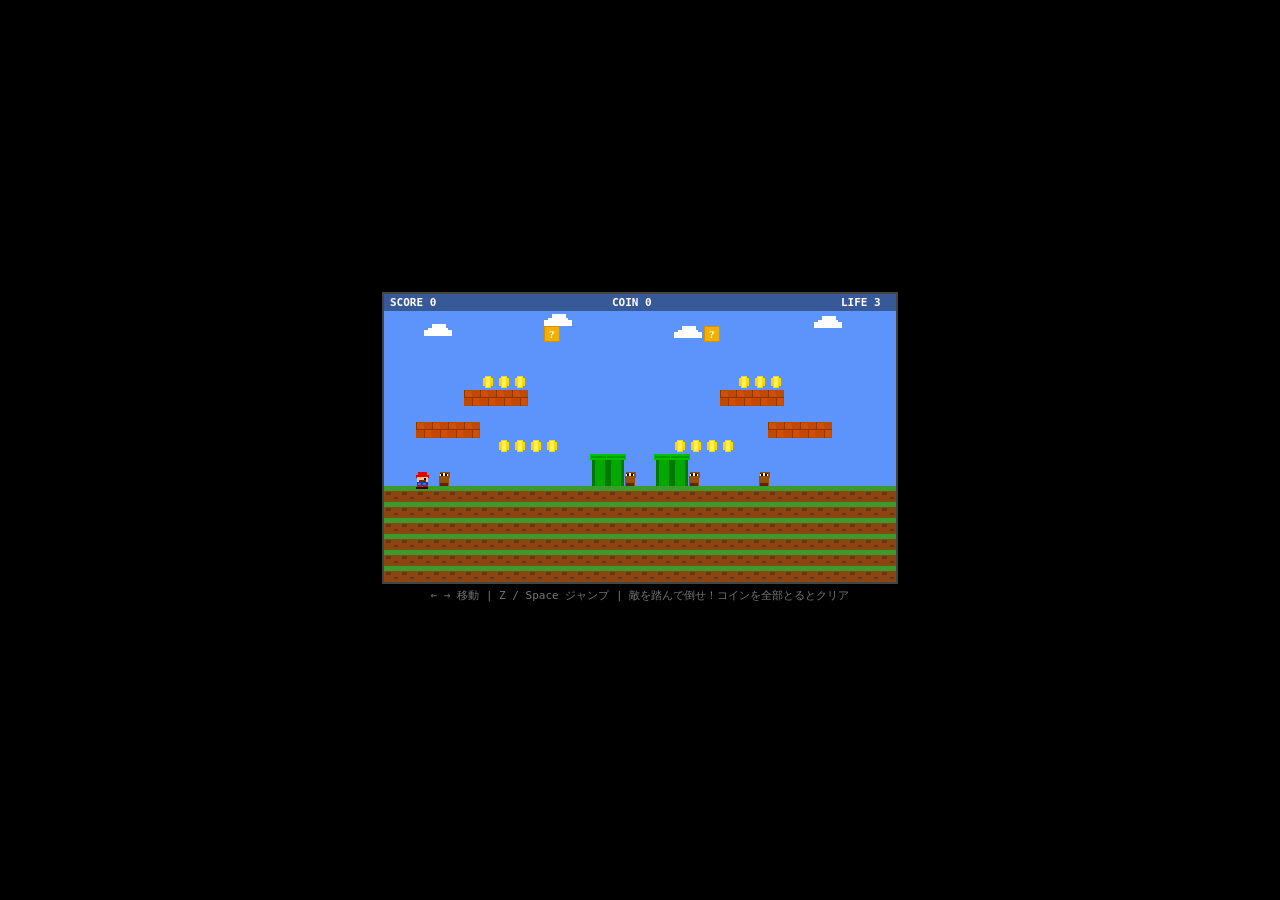
<file: index.html>
<!DOCTYPE html>
<html lang="ja">
<head>
<meta charset="UTF-8">
<title>マリオ風ジャンプゲーム</title>
<style>
* { margin: 0; padding: 0; box-sizing: border-box; }
body { background: #000; display: flex; flex-direction: column; align-items: center; justify-content: center; height: 100vh; }
canvas { display: block; border: 2px solid #444; }
#hint { color: #777; font: 11px/2.2 monospace; text-align: center; }
</style>
</head>
<body>
<canvas id="c" width="512" height="288"></canvas>
<div id="hint">← → 移動 | Z / Space ジャンプ | 敵を踏んで倒せ！コインを全部とるとクリア</div>
<script>
const cv = document.getElementById('c');
const ctx = cv.getContext('2d');
const W = 512, H = 288, T = 16;

// 0=sky 1=ground 2=brick 3=? 4=coin 5=pipe
// jump height ~80px  platform heights (player y from ground=178):
//   row9→130(h=48) row8→114(h=64) row7→98(h=80≈max)
const MAP = [
  [0,0,0,0,0,0,0,0,0,0,0,0,0,0,0,0,0,0,0,0,0,0,0,0,0,0,0,0,0,0,0,0],
  [0,0,0,0,0,0,0,0,0,0,0,0,0,0,0,0,0,0,0,0,0,0,0,0,0,0,0,0,0,0,0,0],
  [0,0,0,0,0,0,0,0,0,0,3,0,0,0,0,0,0,0,0,0,3,0,0,0,0,0,0,0,0,0,0,0],
  [0,0,0,0,0,0,0,0,0,0,0,0,0,0,0,0,0,0,0,0,0,0,0,0,0,0,0,0,0,0,0,0],
  [0,0,0,0,0,0,0,0,0,0,0,0,0,0,0,0,0,0,0,0,0,0,0,0,0,0,0,0,0,0,0,0],
  [0,0,0,0,0,0,4,4,4,0,0,0,0,0,0,0,0,0,0,0,0,0,4,4,4,0,0,0,0,0,0,0],
  [0,0,0,0,0,2,2,2,2,0,0,0,0,0,0,0,0,0,0,0,0,2,2,2,2,0,0,0,0,0,0,0],
  [0,0,0,0,0,0,0,0,0,0,0,0,0,0,0,0,0,0,0,0,0,0,0,0,0,0,0,0,0,0,0,0],
  [0,0,2,2,2,2,0,0,0,0,0,0,0,0,0,0,0,0,0,0,0,0,0,0,2,2,2,2,0,0,0,0],
  [0,0,0,0,0,0,0,4,4,4,4,0,0,0,0,0,0,0,4,4,4,4,0,0,0,0,0,0,0,0,0,0],
  [0,0,0,0,0,0,0,0,0,0,0,0,0,5,5,0,0,5,5,0,0,0,0,0,0,0,0,0,0,0,0,0],
  [0,0,0,0,0,0,0,0,0,0,0,0,0,5,5,0,0,5,5,0,0,0,0,0,0,0,0,0,0,0,0,0],
  [1,1,1,1,1,1,1,1,1,1,1,1,1,1,1,1,1,1,1,1,1,1,1,1,1,1,1,1,1,1,1,1],
  [1,1,1,1,1,1,1,1,1,1,1,1,1,1,1,1,1,1,1,1,1,1,1,1,1,1,1,1,1,1,1,1],
  [1,1,1,1,1,1,1,1,1,1,1,1,1,1,1,1,1,1,1,1,1,1,1,1,1,1,1,1,1,1,1,1],
  [1,1,1,1,1,1,1,1,1,1,1,1,1,1,1,1,1,1,1,1,1,1,1,1,1,1,1,1,1,1,1,1],
  [1,1,1,1,1,1,1,1,1,1,1,1,1,1,1,1,1,1,1,1,1,1,1,1,1,1,1,1,1,1,1,1],
  [1,1,1,1,1,1,1,1,1,1,1,1,1,1,1,1,1,1,1,1,1,1,1,1,1,1,1,1,1,1,1,1],
];
const NR = MAP.length, NC = MAP[0].length;

const coinGone = Array.from({length:NR}, () => new Array(NC).fill(false));
const qSpent   = Array.from({length:NR}, () => new Array(NC).fill(false));

const K = {};
document.addEventListener('keydown', e => {
  K[e.code] = true;
  if (['Space','ArrowUp','ArrowLeft','ArrowRight','ArrowDown'].includes(e.code)) e.preventDefault();
});
document.addEventListener('keyup', e => { K[e.code] = false; });

let camX = 0, score = 0, lives = 3, coinCnt = 0;
let gs = 'play'; // play | dying | gameover | clear
let dyingTimer = 0;

function makePlayer() {
  return { x:2*T, y:9*T, w:12, h:14, vx:0, vy:0, grounded:false, dir:1, frame:0, ft:0 };
}
let P = makePlayer();

const ESPAWNS = [[8,12],[15,12],[22,12],[28,12]];
function makeEnemy(col, gRow) {
  return { x:col*T, y:gRow*T-14, w:12, h:14, vx:-1, vy:0, grounded:false, alive:true, sqTimer:0, frame:0, ft:0 };
}
let enemies = ESPAWNS.map(([c,r]) => makeEnemy(c,r));

const parts = [];

// ── tile helpers ──────────────────────────────────────────
function tileAt(c, r) {
  if (c < 0 || c >= NC || r < 0 || r >= NR) return 0;
  return MAP[r][c];
}
function solid(c, r) {
  const t = tileAt(c, r);
  return t===1 || t===2 || t===5 || (t===3 && !qSpent[r][c]);
}

// ── AABB sweep collision ──────────────────────────────────
function moveEnt(ent, dx, dy, isP) {
  let hitX = false;
  // X
  ent.x += dx;
  if (dx !== 0) {
    const cx = dx > 0 ? Math.floor((ent.x + ent.w - 1) / T) : Math.floor(ent.x / T);
    const r0 = Math.floor((ent.y + 1) / T);
    const r1 = Math.floor((ent.y + ent.h - 2) / T);
    for (let r = r0; r <= r1; r++) {
      if (solid(cx, r)) {
        ent.x  = dx > 0 ? cx*T - ent.w : (cx+1)*T;
        ent.vx = 0; hitX = true; break;
      }
    }
  }
  // Y
  ent.grounded = false;
  ent.y += dy;
  if (dy !== 0) {
    const ry = dy > 0 ? Math.floor((ent.y + ent.h - 1) / T) : Math.floor(ent.y / T);
    const c0 = Math.floor((ent.x + 1) / T);
    const c1 = Math.floor((ent.x + ent.w - 2) / T);
    for (let c = c0; c <= c1; c++) {
      if (solid(c, ry)) {
        if (dy > 0) { ent.y = ry*T - ent.h; ent.grounded = true; }
        else        { ent.y = (ry+1)*T; if (isP) hitQBlock(c, ry); }
        ent.vy = 0; break;
      }
    }
  }
  return hitX;
}

function hitQBlock(c, r) {
  const t = MAP[r][c];
  if (t===3 && !qSpent[r][c]) {
    qSpent[r][c] = true; score += 100;
    spawnParts(c*T+8, r*T, '#FFD700', 5);
  } else if (t===2) {
    score += 50;
    spawnParts(c*T+8, r*T, '#C06020', 4);
  }
}

function spawnParts(x, y, col, n) {
  for (let i = 0; i < n; i++)
    parts.push({ x, y, vx:(Math.random()-.5)*4, vy:-Math.random()*4-2, life:28, col });
}

function overlap(a, b) {
  return a.x < b.x+b.w && a.x+a.w > b.x && a.y < b.y+b.h && a.y+a.h > b.y;
}

// ── update ────────────────────────────────────────────────
const GRAV=0.45, MAXVY=10, SPEED=2.2, JVY=-8.5;

function updatePlayer() {
  if (gs === 'dying') {
    P.vy = Math.min(P.vy + GRAV, MAXVY);
    P.y += P.vy;
    return;
  }
  const goL = K['ArrowLeft']  || K['KeyA'];
  const goR = K['ArrowRight'] || K['KeyD'];
  const jmp = K['Space'] || K['KeyZ'] || K['ArrowUp'] || K['KeyW'];

  P.vx = goR ? SPEED : goL ? -SPEED : 0;
  if (P.vx > 0) P.dir = 1;
  if (P.vx < 0) P.dir = -1;
  if (jmp && P.grounded) { P.vy = JVY; }
  P.vy = Math.min(P.vy + GRAV, MAXVY);
  moveEnt(P, P.vx, P.vy, true);
  if (P.x < 0) { P.x = 0; P.vx = 0; }

  // collect coins
  const r0=Math.floor(P.y/T), r1=Math.floor((P.y+P.h-1)/T);
  const c0=Math.floor(P.x/T), c1=Math.floor((P.x+P.w-1)/T);
  for (let r=r0; r<=r1; r++) for (let c=c0; c<=c1; c++) {
    if (tileAt(c,r)===4 && !coinGone[r][c]) {
      coinGone[r][c] = true; coinCnt++; score += 200;
      spawnParts(c*T+8, r*T+8, '#FFD700', 4);
    }
  }
  if (P.y > H+100) dieP();

  // walk animation
  if (P.vx !== 0 && P.grounded) {
    if (++P.ft >= 7) { P.ft=0; P.frame=(P.frame+1)%3; }
  } else { P.frame = P.grounded ? 0 : 2; P.ft=0; }
}

function dieP() {
  if (gs !== 'play') return;
  gs='dying'; dyingTimer=110; lives--; P.vy=-8; P.vx=0;
}

function updateEnemies() {
  for (const e of enemies) {
    if (!e.alive) { if (e.sqTimer > 0) e.sqTimer--; continue; }

    e.vy = Math.min(e.vy + GRAV, MAXVY);
    const hitWall = moveEnt(e, e.vx, e.vy, false);
    if (hitWall) e.vx *= -1;

    // edge reversal only when grounded
    if (e.grounded) {
      const fr = Math.floor((e.y + e.h) / T);
      const lc = Math.floor(e.x / T);
      const rc = Math.floor((e.x + e.w - 1) / T);
      if (e.vx < 0 && !solid(lc,   fr)) e.vx =  1;
      if (e.vx > 0 && !solid(rc+1,  fr)) e.vx = -1;
    }
    if (e.x < 0)        { e.x = 0;        e.vx =  1; }
    if (e.x+e.w > NC*T) { e.x = NC*T-e.w; e.vx = -1; }
    if (e.y > H+80) { e.alive=false; continue; }

    if (++e.ft >= 10) { e.ft=0; e.frame^=1; }

    if (gs !== 'play') continue;
    if (overlap(P, e)) {
      if (P.vy > 0 && (P.y+P.h) < e.y+10) {
        e.alive=false; e.sqTimer=20; P.vy=-5; score+=100;
        spawnParts(e.x+6, e.y+6, '#8B4000', 5);
      } else { dieP(); }
    }
  }
}

function update() {
  if (gs==='gameover' || gs==='clear') return;
  updatePlayer();
  updateEnemies();
  camX = Math.max(0, Math.min(P.x - W/3, NC*T - W));

  for (let i=parts.length-1; i>=0; i--) {
    const p=parts[i];
    p.x+=p.vx; p.y+=p.vy; p.vy+=0.2; p.life--;
    if (p.life<=0) parts.splice(i,1);
  }
  if (gs==='dying') {
    if (--dyingTimer<=0) { lives>0 ? respawn() : (gs='gameover'); }
  }
  if (gs==='play') {
    let ok=true;
    outer: for (let r=0;r<NR;r++) for (let c=0;c<NC;c++)
      if (MAP[r][c]===4 && !coinGone[r][c]) { ok=false; break outer; }
    if (ok) gs='clear';
  }
}

function respawn() {
  P = makePlayer();
  enemies = ESPAWNS.map(([c,r]) => makeEnemy(c,r));
  gs='play'; camX=0;
}
function resetGame() {
  score=0; lives=3; coinCnt=0;
  for (let r=0;r<NR;r++) { coinGone[r].fill(false); qSpent[r].fill(false); }
  parts.length=0; respawn();
}
document.addEventListener('keydown', e => {
  if ((e.code==='Enter'||e.code==='KeyR') && gs!=='play' && gs!=='dying') resetGame();
});

// ── draw ──────────────────────────────────────────────────
function fillR(x,y,w,h,col) { ctx.fillStyle=col; ctx.fillRect(x,y,w,h); }

function drawTile(c, r) {
  const t = tileAt(c,r);
  if (!t) return;
  const x = c*T - camX, y = r*T;
  if (x+T<0 || x>=W) return;

  if (t===1) {
    fillR(x,y,T,T,'#8B4513');
    fillR(x,y,T,5,'#3A9A2A');
    fillR(x+2,y+6,5,3,'#6B3410');
    fillR(x+10,y+11,4,2,'#6B3410');
  } else if (t===2) {
    fillR(x,y,T,T,'#C04800');
    fillR(x,y+7,T,1,'#903500');
    fillR(x+8,y+8,1,T-8,'#903500');
    fillR(x,y,1,7,'#903500');
    fillR(x+1,y+1,7,6,'#D05000');
    fillR(x+9,y+8,6,7,'#D05000');
  } else if (t===3) {
    if (qSpent[r][c]) {
      fillR(x,y,T,T,'#777'); fillR(x+1,y+1,T-2,T-2,'#999');
    } else {
      fillR(x,y,T,T,'#D89000'); fillR(x+1,y+1,T-2,T-2,'#F0B000');
      ctx.fillStyle='#fff'; ctx.font='bold 11px serif'; ctx.fillText('?',x+5,y+12);
    }
  } else if (t===4 && !coinGone[r][c]) {
    fillR(x+5,y+2,6,12,'#FFD700');
    fillR(x+3,y+4,10,8,'#FFD700');
    fillR(x+6,y+3,4,10,'#FFF060');
  } else if (t===5) {
    fillR(x,y,T,T,'#007800');
    fillR(x+3,y,T-6,T,'#00A800');
    if (tileAt(c,r-1)!==5) {
      fillR(x-2,y,T+4,6,'#00C000');
      fillR(x-1,y+2,T+2,2,'#00A000');
    }
  }
}

function drawPlayer() {
  if (gs==='dying' && P.y > H) return;
  ctx.save();
  // translate to player top-left, then flip horizontally if facing left
  ctx.translate(Math.round(P.x - camX), Math.round(P.y));
  if (P.dir < 0) { ctx.translate(P.w, 0); ctx.scale(-1, 1); }

  // all coords are relative to (0,0) = player top-left
  const r = (col,x,y,w,h) => { ctx.fillStyle=col; ctx.fillRect(x,y,w,h); };
  // hat
  r('#E00000', 2,0, 9,4);
  r('#E00000', 0,3,13,3);
  // face
  r('#FAC080', 1,5,11,5);
  // eye (right side; flipped automatically by scale)
  r('#000',    8,6, 2,2);
  // mustache
  r('#6B3000', 3,8, 7,2);
  // overalls
  r('#003FC0', 1,10,11,4);
  r('#4070E0', 2,11, 3,2);
  r('#4070E0', 7,11, 3,2);
  // legs: frame 0=neutral, 1=left-back/right-fwd, 2=left-fwd/right-back
  const f = P.frame;
  let lx=1, rx=7;
  if (f===1) { lx=0; rx=8; }
  if (f===2) { lx=2; rx=6; }
  r('#E00000', lx,  13,5,3);
  r('#E00000', rx,  13,5,3);
  r('#300000', lx-1,15,6,2);
  r('#300000', rx-1,15,6,2);

  ctx.restore();
}

function drawEnemy(e) {
  const x = Math.round(e.x - camX);
  const y = Math.round(e.y);
  if (x+e.w<0 || x>=W) return;

  // squished (visible during sqTimer)
  if (!e.alive) {
    if (e.sqTimer <= 0) return;
    fillR(x,  y+10,12,5,'#6B3000');
    fillR(x+2,y+10, 2,3,'#000');
    fillR(x+8,y+10, 2,3,'#000');
    return;
  }
  // body
  fillR(x+1,y+4,10,10,'#9B5000');
  // head
  fillR(x+2,y,  10,6,'#9B5000');
  // eyes
  fillR(x+2,y+1,4,3,'#fff'); fillR(x+6,y+1,4,3,'#fff');
  fillR(x+3,y+2,2,2,'#000'); fillR(x+7,y+2,2,2,'#000');
  // brows
  fillR(x+2,y+1,3,1,'#5A2800'); fillR(x+7,y+1,3,1,'#5A2800');
  // feet
  const fo = e.frame ? 2 : 1;
  fillR(x+fo,    y+11,4,3,'#5A2800');
  fillR(x+12-fo-4,y+11,4,3,'#5A2800');
}

function drawCloud(cx, cy) {
  const x = Math.round(cx - camX*0.15);
  ctx.fillStyle='#fff';
  ctx.fillRect(x+4,cy+6,20,8); ctx.fillRect(x+8,cy+2,14,6);
  ctx.fillRect(x,cy+8,10,6);   ctx.fillRect(x+18,cy+8,10,6);
}

function drawHUD() {
  fillR(0,0,W,17,'rgba(0,0,0,0.4)');
  ctx.fillStyle='#fff'; ctx.font='bold 11px monospace';
  ctx.fillText('SCORE '+score, 6, 12);
  ctx.fillText('COIN '+coinCnt, W/2-28, 12);
  ctx.fillText('LIFE '+lives, W-55, 12);
}

function drawOverlay(title, sub) {
  fillR(0,0,W,H,'rgba(0,0,0,0.6)');
  ctx.textAlign='center';
  ctx.fillStyle='#FFD700'; ctx.font='bold 24px monospace';
  ctx.fillText(title, W/2, H/2-14);
  ctx.fillStyle='#fff'; ctx.font='13px monospace';
  ctx.fillText(sub, W/2, H/2+10);
  ctx.fillStyle='#aaa'; ctx.font='11px monospace';
  ctx.fillText('R / Enter でリスタート', W/2, H/2+28);
  ctx.textAlign='left';
}

function draw() {
  fillR(0,0,W,H,'#5C94FC');
  drawCloud(40,28); drawCloud(160,18); drawCloud(290,30); drawCloud(430,20);

  for (let r=0; r<NR; r++) for (let c=0; c<NC; c++) drawTile(c,r);

  // particles
  for (const p of parts) {
    ctx.globalAlpha = p.life/28;
    fillR(Math.round(p.x-camX), Math.round(p.y), 4, 4, p.col);
  }
  ctx.globalAlpha = 1;

  for (const e of enemies) drawEnemy(e);
  drawPlayer();
  drawHUD();

  if (gs==='clear')    drawOverlay('STAGE CLEAR!', 'SCORE '+score+'  COIN '+coinCnt);
  if (gs==='gameover') drawOverlay('GAME OVER', 'SCORE '+score);
}

function loop() {
  update();
  draw();
  requestAnimationFrame(loop);
}
loop();
</script>
</body>
</html>
</file>
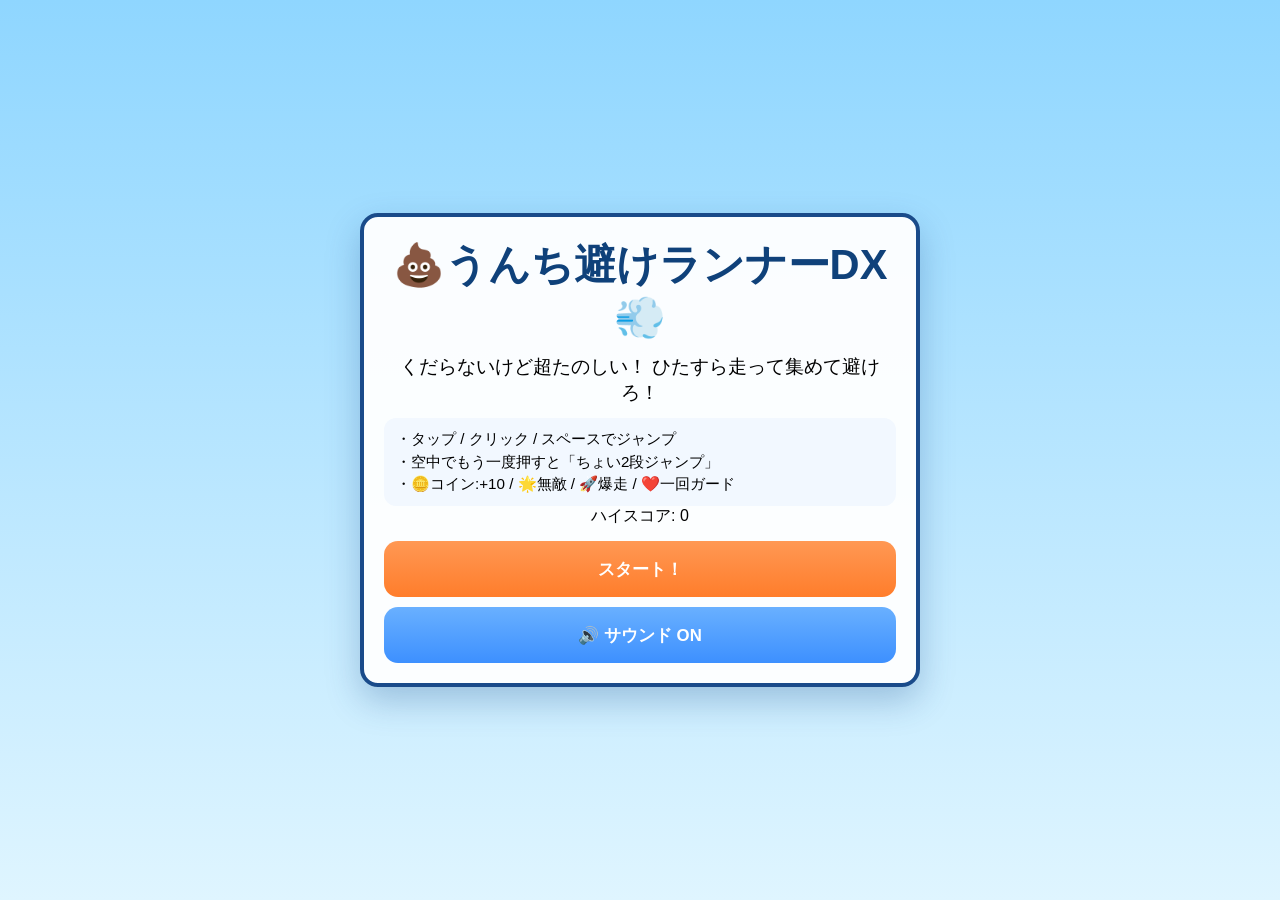
<file: unchi-runner.html>
<!doctype html>
<html lang="ja">
  <head>
    <meta charset="UTF-8" />
    <meta name="viewport" content="width=device-width, initial-scale=1, viewport-fit=cover" />
    <title>うんち避けランナーDX</title>
    <style>
      :root {
        --sky-top: #8fd6ff;
        --sky-bottom: #dff5ff;
        --ground-top: #59c149;
        --ground-bottom: #3e9c32;
        --ui-bg: rgba(255, 255, 255, 0.9);
        --ui-border: #1a4b8a;
        --button-main: #ff7d2b;
        --button-sub: #3d90ff;
      }

      * {
        box-sizing: border-box;
        -webkit-tap-highlight-color: transparent;
        touch-action: manipulation;
      }

      html,
      body {
        margin: 0;
        width: 100%;
        height: 100%;
        overflow: hidden;
        font-family: "Hiragino Kaku Gothic ProN", "Yu Gothic", "Meiryo", sans-serif;
        background: linear-gradient(180deg, var(--sky-top), var(--sky-bottom));
      }

      #app {
        position: relative;
        width: 100%;
        height: 100%;
      }

      .screen {
        position: absolute;
        inset: 0;
        display: none;
        align-items: center;
        justify-content: center;
        padding: max(16px, env(safe-area-inset-top)) max(12px, env(safe-area-inset-right))
          max(16px, env(safe-area-inset-bottom)) max(12px, env(safe-area-inset-left));
        z-index: 20;
      }

      .screen.active {
        display: flex;
      }

      .card {
        width: min(92vw, 560px);
        background: rgba(255, 255, 255, 0.95);
        border: 4px solid var(--ui-border);
        border-radius: 18px;
        box-shadow: 0 14px 34px rgba(26, 75, 138, 0.28);
        text-align: center;
        padding: 20px;
      }

      h1,
      h2,
      p {
        margin: 0 0 12px;
      }

      h1 {
        font-size: clamp(1.7rem, 5vw, 2.6rem);
        color: #0f417a;
      }

      .subtitle {
        font-size: clamp(0.95rem, 2.8vw, 1.2rem);
      }

      .rule {
        font-size: 0.95rem;
        text-align: left;
        line-height: 1.5;
        background: #f2f8ff;
        border-radius: 12px;
        padding: 10px 12px;
      }

      .btn-row {
        display: grid;
        gap: 10px;
        margin-top: 14px;
      }

      button {
        appearance: none;
        border: 0;
        border-radius: 14px;
        min-height: 56px;
        width: 100%;
        font-size: 1.05rem;
        font-weight: 800;
        color: #fff;
        cursor: pointer;
      }

      button:active {
        transform: translateY(1px) scale(0.99);
      }

      #startBtn,
      #retryBtn {
        background: linear-gradient(180deg, #ff9854, var(--button-main));
      }

      #soundBtn {
        background: linear-gradient(180deg, #69b0ff, var(--button-sub));
      }

      #game {
        position: absolute;
        inset: 0;
        display: none;
        overflow: hidden;
      }

      #game.active {
        display: block;
      }

      .hud {
        position: absolute;
        left: 10px;
        right: 10px;
        top: max(8px, env(safe-area-inset-top));
        display: flex;
        flex-wrap: wrap;
        justify-content: space-between;
        gap: 8px;
        z-index: 8;
      }

      .hud-box {
        background: var(--ui-bg);
        border: 3px solid var(--ui-border);
        border-radius: 12px;
        padding: 5px 10px;
        font-weight: 800;
        color: #113563;
        font-size: clamp(0.8rem, 2.4vw, 1.1rem);
      }

      #world {
        position: absolute;
        inset: 0;
      }

      #sky {
        position: absolute;
        left: 0;
        right: 0;
        top: 0;
        height: 72%;
        background: linear-gradient(180deg, #7ed0ff 0%, #d9f3ff 100%);
      }

      #sun {
        position: absolute;
        top: 8%;
        right: 8%;
        font-size: min(16vw, 84px);
        filter: drop-shadow(0 0 8px rgba(255, 208, 92, 0.6));
        animation: spin 14s linear infinite;
      }

      @keyframes spin {
        from {
          transform: rotate(0deg);
        }
        to {
          transform: rotate(360deg);
        }
      }

      .cloud {
        position: absolute;
        font-size: clamp(30px, 8vw, 66px);
        opacity: 0.9;
        will-change: transform;
      }

      #ground {
        position: absolute;
        left: 0;
        right: 0;
        bottom: 0;
        height: 28%;
        background: linear-gradient(180deg, var(--ground-top), var(--ground-bottom));
        border-top: 4px solid #8ce676;
      }

      .grassPattern {
        position: absolute;
        left: -120%;
        width: 220%;
        bottom: 0;
        height: 100%;
        opacity: 0.22;
        background-image: repeating-linear-gradient(
          -36deg,
          rgba(255, 255, 255, 0.35) 0 12px,
          rgba(0, 0, 0, 0) 12px 24px
        );
        will-change: transform;
      }

      #entities {
        position: absolute;
        inset: 0;
      }

      #player {
        position: absolute;
        left: 14%;
        font-size: clamp(34px, 8vw, 58px);
        line-height: 1;
        transform-origin: center;
        will-change: transform;
        z-index: 4;
        user-select: none;
        display: inline-flex;
        align-items: center;
        gap: 2px;
      }

      #playerBody {
        display: inline-block;
      }

      #playerDir {
        display: inline-block;
        font-size: 0.58em;
        transform: translateY(-0.2em);
        filter: drop-shadow(0 1px 0 rgba(0, 0, 0, 0.25));
      }

      .entity {
        position: absolute;
        line-height: 1;
        user-select: none;
        transform-origin: center;
        will-change: transform;
      }

      .effect {
        position: absolute;
        pointer-events: none;
        font-weight: 900;
        color: #fff;
        text-shadow: 0 2px 0 rgba(0, 0, 0, 0.35);
        animation: floatUp 0.65s ease-out forwards;
        z-index: 9;
      }

      @keyframes floatUp {
        0% {
          opacity: 0;
          transform: translateY(10px) scale(0.8);
        }
        15% {
          opacity: 1;
        }
        100% {
          opacity: 0;
          transform: translateY(-36px) scale(1.05);
        }
      }

      #flash {
        position: absolute;
        inset: 0;
        pointer-events: none;
        opacity: 0;
        background: rgba(255, 255, 255, 0.42);
        z-index: 7;
      }

      #flash.active {
        animation: flashPulse 240ms ease-out;
      }

      @keyframes flashPulse {
        0% {
          opacity: 0.8;
        }
        100% {
          opacity: 0;
        }
      }

      #game.shake {
        animation: shake 180ms linear;
      }

      @keyframes shake {
        0%,
        100% {
          transform: translateX(0);
        }
        25% {
          transform: translateX(-7px);
        }
        75% {
          transform: translateX(7px);
        }
      }

      #game.over {
        animation: gameOverFade 420ms ease-out;
      }

      @keyframes gameOverFade {
        0% {
          filter: saturate(1.3);
        }
        100% {
          filter: saturate(0.65);
        }
      }
    </style>
  </head>
  <body>
    <div id="app">
      <section id="startScreen" class="screen active" aria-label="スタート画面">
        <div class="card">
          <h1>💩うんち避けランナーDX💨</h1>
          <p class="subtitle">くだらないけど超たのしい！ ひたすら走って集めて避けろ！</p>
          <div class="rule">
            ・タップ / クリック / スペースでジャンプ<br />
            ・空中でもう一度押すと「ちょい2段ジャンプ」<br />
            ・🪙コイン:+10 / 🌟無敵 / 🚀爆走 / ❤️一回ガード
          </div>
          <p id="startBest">ハイスコア: 0</p>
          <div class="btn-row">
            <button id="startBtn">スタート！</button>
            <button id="soundBtn" aria-pressed="true">🔊 サウンド ON</button>
          </div>
        </div>
      </section>

      <section id="game" aria-label="ゲーム画面">
        <div class="hud">
          <div id="scoreHud" class="hud-box">スコア: 0</div>
          <div id="bestHud" class="hud-box">ハイスコア: 0</div>
          <div id="statusHud" class="hud-box">状態: ノーマル（前へダッシュ）</div>
          <div id="lifeHud" class="hud-box">❤️: なし</div>
        </div>

        <div id="world">
          <div id="sky"></div>
          <div id="sun">☀️</div>
          <div class="cloud" id="cloud1">☁️</div>
          <div class="cloud" id="cloud2">☁️</div>
          <div class="cloud" id="cloud3">☁️</div>
          <div id="ground">
            <div class="grassPattern" id="grassA"></div>
            <div class="grassPattern" id="grassB"></div>
          </div>
          <div id="entities">
            <div id="player" aria-label="プレイヤー">
              <span id="playerBody">🧒</span><span id="playerDir" aria-hidden="true">➡️</span>
            </div>
          </div>
          <div id="flash"></div>
        </div>
      </section>

      <section id="gameOverScreen" class="screen" aria-label="ゲームオーバー画面">
        <div class="card">
          <h2>くっさ〜！ゲームオーバー！🤢</h2>
          <p id="finalScore">スコア: 0</p>
          <p id="finalBest">ハイスコア: 0</p>
          <p id="message">もう一回で神プレイいける！</p>
          <div class="btn-row">
            <button id="retryBtn">リトライする！</button>
          </div>
        </div>
      </section>
    </div>

    <script>
      "use strict";

      // ===== ゲームバランス調整用定数 =====
      const CONFIG = {
        gravity: 0.0026,
        jumpVelocity: 0.94,
        secondJumpVelocity: 0.82,
        baseSpeed: 0.35,
        maxSpeed: 0.86,
        speedGainByScore: 0.00008,
        easyTimeMs: 10000,
        surviveScorePerSec: 6,
        obstacleIntervalMin: 780,
        obstacleIntervalMax: 1450,
        itemIntervalMin: 1350,
        itemIntervalMax: 2600,
        bananaStunMs: 900,
        starDurationMs: 5200,
        rocketDurationMs: 2600,
        invincibleBlinkSpeed: 0.02,
        spawnSafeDistance: 180,
      };

      const ELEMENTS = {
        app: document.getElementById("app"),
        startScreen: document.getElementById("startScreen"),
        game: document.getElementById("game"),
        gameOverScreen: document.getElementById("gameOverScreen"),
        startBtn: document.getElementById("startBtn"),
        retryBtn: document.getElementById("retryBtn"),
        soundBtn: document.getElementById("soundBtn"),
        scoreHud: document.getElementById("scoreHud"),
        bestHud: document.getElementById("bestHud"),
        statusHud: document.getElementById("statusHud"),
        lifeHud: document.getElementById("lifeHud"),
        startBest: document.getElementById("startBest"),
        finalScore: document.getElementById("finalScore"),
        finalBest: document.getElementById("finalBest"),
        message: document.getElementById("message"),
        player: document.getElementById("player"),
        playerBody: document.getElementById("playerBody"),
        entities: document.getElementById("entities"),
        flash: document.getElementById("flash"),
        cloud1: document.getElementById("cloud1"),
        cloud2: document.getElementById("cloud2"),
        cloud3: document.getElementById("cloud3"),
        grassA: document.getElementById("grassA"),
        grassB: document.getElementById("grassB"),
      };

      const STORAGE_KEY = "unchiRunnerDX_highScore";

      const gameState = {
        screen: "start",
        isRunning: false,
        width: 0,
        height: 0,
        groundY: 0,
        score: 0,
        highScore: Number(localStorage.getItem(STORAGE_KEY) || 0),
        elapsedMs: 0,
        speed: CONFIG.baseSpeed,
        player: {
          x: 0,
          y: 0,
          vy: 0,
          width: 44,
          height: 56,
          jumpsUsed: 0,
          hasHeart: false,
          starUntil: 0,
          rocketUntil: 0,
          stunnedUntil: 0,
        },
        entities: [],
        lastObstacleSpawn: 0,
        lastItemSpawn: 0,
        nextObstacleDelay: 1200,
        nextItemDelay: 1800,
        lastTime: 0,
        scoreRemainder: 0,
        canInput: true,
        soundOn: true,
      };

      let audioCtx = null;

      function randomRange(min, max) {
        return Math.random() * (max - min) + min;
      }

      function chance(probability) {
        return Math.random() < probability;
      }

      function nowMs() {
        return performance.now();
      }

      function getGroundTop() {
        return gameState.height * 0.72;
      }

      function updateLayoutSize() {
        gameState.width = window.innerWidth;
        gameState.height = window.innerHeight;
        gameState.groundY = getGroundTop();
        gameState.player.x = gameState.width * 0.14;
        if (!gameState.isRunning) {
          gameState.player.y = gameState.groundY - gameState.player.height;
          renderPlayer(0);
        }
      }

      function showScreen(screenName) {
        gameState.screen = screenName;
        ELEMENTS.startScreen.classList.toggle("active", screenName === "start");
        ELEMENTS.game.classList.toggle("active", screenName === "game");
        ELEMENTS.gameOverScreen.classList.toggle("active", screenName === "over");
      }

      function updateBestLabels() {
        ELEMENTS.startBest.textContent = `ハイスコア: ${Math.floor(gameState.highScore)}`;
        ELEMENTS.bestHud.textContent = `ハイスコア: ${Math.floor(gameState.highScore)}`;
      }

      // ===== Web Audio API 簡易効果音 =====
      function ensureAudio() {
        if (!gameState.soundOn) return null;
        const AC = window.AudioContext || window.webkitAudioContext;
        if (!AC) return null;
        if (!audioCtx) audioCtx = new AC();
        if (audioCtx.state === "suspended") {
          audioCtx.resume().catch(() => {});
        }
        return audioCtx;
      }

      function playTone(type, frequency, duration, volume, sweepTo) {
        const ctx = ensureAudio();
        if (!ctx) return;
        const osc = ctx.createOscillator();
        const gain = ctx.createGain();
        const start = ctx.currentTime;
        osc.type = type;
        osc.frequency.setValueAtTime(frequency, start);
        if (sweepTo) {
          osc.frequency.exponentialRampToValueAtTime(Math.max(40, sweepTo), start + duration);
        }
        gain.gain.setValueAtTime(volume, start);
        gain.gain.exponentialRampToValueAtTime(0.0001, start + duration);
        osc.connect(gain);
        gain.connect(ctx.destination);
        osc.start(start);
        osc.stop(start + duration);
      }

      const sounds = {
        jump() {
          playTone("square", 380, 0.1, 0.07, 520);
        },
        coin() {
          playTone("triangle", 620, 0.12, 0.06, 980);
        },
        item() {
          playTone("sawtooth", 480, 0.17, 0.06, 740);
        },
        damage() {
          playTone("square", 260, 0.22, 0.08, 120);
        },
        gameOver() {
          playTone("sawtooth", 320, 0.28, 0.08, 80);
        },
      };

      function spawnEffect(text, x, y, color) {
        const effect = document.createElement("div");
        effect.className = "effect";
        effect.textContent = text;
        effect.style.left = `${x}px`;
        effect.style.top = `${y}px`;
        effect.style.color = color || "#fff";
        effect.style.fontSize = `${Math.max(20, gameState.width * 0.04)}px`;
        ELEMENTS.entities.appendChild(effect);
        setTimeout(() => effect.remove(), 650);
      }

      function triggerFlash() {
        ELEMENTS.flash.classList.remove("active");
        void ELEMENTS.flash.offsetWidth;
        ELEMENTS.flash.classList.add("active");
      }

      function triggerShake() {
        ELEMENTS.game.classList.remove("shake");
        void ELEMENTS.game.offsetWidth;
        ELEMENTS.game.classList.add("shake");
      }

      function clearEntities() {
        gameState.entities.forEach((e) => e.node.remove());
        gameState.entities = [];
      }

      function createEntity(type, emoji, size, yOffset, pointValue) {
        const node = document.createElement("div");
        node.className = "entity";
        node.textContent = emoji;
        node.style.fontSize = `${size}px`;
        ELEMENTS.entities.appendChild(node);

        return {
          type,
          emoji,
          node,
          x: gameState.width + size,
          y: gameState.groundY - yOffset - size,
          width: size * 0.88,
          height: size * 0.88,
          pointValue: pointValue || 0,
        };
      }

      function canSpawnAtLane(yOffset, size) {
        const newY = gameState.groundY - yOffset - size;
        for (let i = gameState.entities.length - 1; i >= 0; i--) {
          const e = gameState.entities[i];
          const closeX = e.x > gameState.width - CONFIG.spawnSafeDistance;
          const closeY = Math.abs(e.y - newY) < 54;
          if (closeX && closeY) return false;
        }
        return true;
      }

      function spawnObstacle() {
        const elapsed = gameState.elapsedMs;
        const easy = elapsed < CONFIG.easyTimeMs;
        const roll = Math.random();

        let type = "poop";
        let emoji = "💩";
        if (!easy && roll > 0.72) {
          type = "rock";
          emoji = "🪨";
        } else if (!easy && roll > 0.47) {
          type = "banana";
          emoji = "🍌";
        }

        let size = 34;
        if (type === "rock") size = 38;
        if (type === "banana") size = 30;

        const lanes = [0, 46];
        const lane = chance(0.82) ? lanes[0] : lanes[1];
        if (!canSpawnAtLane(lane, size)) return;

        gameState.entities.push(createEntity(type, emoji, size, lane, 0));
      }

      function spawnItem() {
        const roll = Math.random();
        let type = "coin";
        let emoji = "🪙";
        let size = 30;
        let value = 10;

        if (roll > 0.82) {
          type = "heart";
          emoji = "❤️";
          size = 31;
          value = 0;
        } else if (roll > 0.62) {
          type = "star";
          emoji = "🌟";
          size = 34;
          value = 20;
        } else if (roll > 0.48) {
          type = "rocket";
          emoji = "🚀";
          size = 34;
          value = 30;
        }

        const yOffset = chance(0.58) ? 56 : 118;
        if (!canSpawnAtLane(yOffset, size)) return;
        gameState.entities.push(createEntity(type, emoji, size, yOffset, value));
      }

      function getObstacleInterval() {
        const hardRate = Math.min(1, Math.max(0, (gameState.score - 40) / 420));
        const min = CONFIG.obstacleIntervalMin - hardRate * 210;
        const max = CONFIG.obstacleIntervalMax - hardRate * 280;
        if (gameState.elapsedMs < CONFIG.easyTimeMs) {
          return randomRange(max + 280, max + 520);
        }
        return randomRange(min, max);
      }

      function getItemInterval() {
        return randomRange(CONFIG.itemIntervalMin, CONFIG.itemIntervalMax);
      }

      function addScore(points, x, y, text, color) {
        gameState.score += points;
        if (gameState.score > gameState.highScore) {
          gameState.highScore = gameState.score;
        }
        if (text) spawnEffect(text, x, y, color);
      }

      function isInvincible() {
        return gameState.player.starUntil > gameState.elapsedMs;
      }

      function isRocketMode() {
        return gameState.player.rocketUntil > gameState.elapsedMs;
      }

      function playerRect() {
        const p = gameState.player;
        return {
          x: p.x + p.width * 0.12,
          y: p.y + p.height * 0.2,
          w: p.width * 0.72,
          h: p.height * 0.72,
        };
      }

      function entityRect(e) {
        return {
          x: e.x + e.width * 0.16,
          y: e.y + e.height * 0.2,
          w: e.width * 0.68,
          h: e.height * 0.68,
        };
      }

      function isHit(a, b) {
        return a.x < b.x + b.w && a.x + a.w > b.x && a.y < b.y + b.h && a.y + a.h > b.y;
      }

      function handleObstacleCollision(entity) {
        if (isInvincible() || isRocketMode()) {
          addScore(6, entity.x, entity.y, "無敵！", "#ffd84e");
          entity.node.remove();
          return "remove";
        }

        if (entity.type === "banana") {
          gameState.player.stunnedUntil = gameState.elapsedMs + CONFIG.bananaStunMs;
          sounds.damage();
          triggerShake();
          spawnEffect("ツルッ！", gameState.player.x + 12, gameState.player.y - 8, "#fff176");
          entity.node.remove();
          return "remove";
        }

        if (gameState.player.hasHeart) {
          gameState.player.hasHeart = false;
          sounds.damage();
          triggerShake();
          spawnEffect("❤️ガード！", gameState.player.x + 10, gameState.player.y - 12, "#ff8bc1");
          entity.node.remove();
          return "remove";
        }

        gameOver();
        return "end";
      }

      function handleItemCollision(entity) {
        if (entity.type === "coin") {
          addScore(10, entity.x, entity.y, "+10", "#ffe45b");
          sounds.coin();
        } else if (entity.type === "star") {
          gameState.player.starUntil = gameState.elapsedMs + CONFIG.starDurationMs;
          addScore(20, entity.x, entity.y, "キラキラ無敵！", "#fff59d");
          sounds.item();
          triggerFlash();
        } else if (entity.type === "rocket") {
          gameState.player.rocketUntil = gameState.elapsedMs + CONFIG.rocketDurationMs;
          addScore(30, entity.x, entity.y, "ロケット爆走！", "#b8ffef");
          sounds.item();
          triggerFlash();
        } else if (entity.type === "heart") {
          gameState.player.hasHeart = true;
          addScore(5, entity.x, entity.y, "1UPガード！", "#ffb1d2");
          sounds.item();
        }
        entity.node.remove();
        return "remove";
      }

      function renderPlayer(timeMs) {
        const p = gameState.player;
        const runBob = Math.sin(timeMs * 0.023) * 2.6;
        const dashForward = Math.abs(Math.sin(timeMs * 0.027)) * 3.2;
        const blink = Math.sin(timeMs * CONFIG.invincibleBlinkSpeed);
        const inv = isInvincible();
        const rocket = isRocketMode();

        let scale = 1;
        if (rocket) scale = 1.15;
        else if (inv) scale = 1.05;

        const rotate = p.vy * 0.032;
        const y = p.y + runBob;
        ELEMENTS.player.style.left = `${p.x + dashForward}px`;
        ELEMENTS.player.style.top = `${y}px`;
        ELEMENTS.player.style.transform = `translate3d(0,0,0) scale(${scale}) rotate(${rotate}deg)`;
        ELEMENTS.player.style.filter = rocket
          ? `drop-shadow(0 0 14px rgba(130,255,250,0.9)) hue-rotate(${timeMs * 0.18}deg)`
          : inv
            ? `drop-shadow(0 0 12px rgba(255,238,90,0.95)) brightness(${1 + (blink + 1) * 0.15})`
            : "none";
        ELEMENTS.playerBody.textContent = rocket ? "🏃" : "🧒";
      }

      function renderWorld(timeMs) {
        const speedFactor = (gameState.speed / CONFIG.baseSpeed) * (isRocketMode() ? 1.8 : 1);
        const cloudBase = [0.06, 0.1, 0.14];
        [ELEMENTS.cloud1, ELEMENTS.cloud2, ELEMENTS.cloud3].forEach((cloud, i) => {
          const x = (timeMs * cloudBase[i] * speedFactor) % (gameState.width + 220);
          const y = [14, 24, 9][i] + Math.sin(timeMs * 0.001 + i * 1.4) * 2;
          cloud.style.transform = `translate(${gameState.width - x - 110}px, ${y}vh)`;
        });

        const gMove = (timeMs * 0.2 * speedFactor) % gameState.width;
        ELEMENTS.grassA.style.transform = `translateX(${gMove}px)`;
        ELEMENTS.grassB.style.transform = `translateX(${gMove - gameState.width}px)`;
      }

      function updateHud() {
        ELEMENTS.scoreHud.textContent = `スコア: ${Math.floor(gameState.score)}`;
        ELEMENTS.bestHud.textContent = `ハイスコア: ${Math.floor(gameState.highScore)}`;
        ELEMENTS.lifeHud.textContent = gameState.player.hasHeart ? "❤️: あり" : "❤️: なし";

        if (isRocketMode()) {
          ELEMENTS.statusHud.textContent = "状態: 🚀 爆走モード";
        } else if (isInvincible()) {
          ELEMENTS.statusHud.textContent = "状態: 🌟 無敵";
        } else if (gameState.player.stunnedUntil > gameState.elapsedMs) {
          ELEMENTS.statusHud.textContent = "状態: 🍌 すべってる！";
        } else {
          ELEMENTS.statusHud.textContent = "状態: ノーマル";
        }
      }

      function jumpAction() {
        if (!gameState.isRunning || !gameState.canInput) return;
        if (gameState.player.stunnedUntil > gameState.elapsedMs) return;

        const p = gameState.player;
        const onGround = p.y >= gameState.groundY - p.height - 0.01;

        if (onGround) {
          p.vy = -CONFIG.jumpVelocity;
          p.jumpsUsed = 1;
          sounds.jump();
          spawnEffect("ピョン!", p.x + 10, p.y, "#dff7ff");
          return;
        }

        if (p.jumpsUsed < 2) {
          p.vy = -CONFIG.secondJumpVelocity;
          p.jumpsUsed = 2;
          sounds.jump();
          spawnEffect("もう1回!", p.x + 16, p.y - 10, "#b8f7ff");
        }
      }

      function requestAction(event) {
        if (event.type === "keydown") {
          if (event.code !== "Space") return;
          event.preventDefault();
        }
        jumpAction();
      }

      function gameOver() {
        if (!gameState.isRunning) return;
        gameState.isRunning = false;
        ELEMENTS.game.classList.remove("shake");
        ELEMENTS.game.classList.add("over");
        sounds.gameOver();

        if (gameState.score > Number(localStorage.getItem(STORAGE_KEY) || 0)) {
          localStorage.setItem(STORAGE_KEY, String(Math.floor(gameState.score)));
        }

        ELEMENTS.finalScore.textContent = `スコア: ${Math.floor(gameState.score)}`;
        ELEMENTS.finalBest.textContent = `ハイスコア: ${Math.floor(gameState.highScore)}`;

        const msg =
          gameState.score < 80
            ? "まだまだ！ 次はうんちを華麗によけよう！"
            : gameState.score < 180
              ? "いい走り！ もうちょいで伝説ランナー！"
              : "神ラン！ キミ、うんち避けマスターだ！";
        ELEMENTS.message.textContent = msg;

        updateBestLabels();
        showScreen("over");
      }

      function startGame() {
        clearEntities();
        ELEMENTS.game.classList.remove("over", "shake");

        const p = gameState.player;
        p.width = Math.max(40, gameState.width * 0.065);
        p.height = p.width * 1.25;
        p.x = gameState.width * 0.14;
        p.y = gameState.groundY - p.height;
        p.vy = 0;
        p.jumpsUsed = 0;
        p.hasHeart = false;
        p.starUntil = 0;
        p.rocketUntil = 0;
        p.stunnedUntil = 0;

        gameState.score = 0;
        gameState.elapsedMs = 0;
        gameState.speed = CONFIG.baseSpeed;
        gameState.lastObstacleSpawn = 0;
        gameState.lastItemSpawn = 0;
        gameState.nextObstacleDelay = 900;
        gameState.nextItemDelay = 1450;
        gameState.lastTime = nowMs();
        gameState.scoreRemainder = 0;
        gameState.canInput = true;
        gameState.isRunning = true;

        updateHud();
        showScreen("game");
        loop(gameState.lastTime);
      }

      function updateGame(deltaMs, timeMs) {
        gameState.elapsedMs += deltaMs;

        const rocket = isRocketMode();
        const targetSpeed = Math.min(
          CONFIG.maxSpeed,
          CONFIG.baseSpeed + gameState.score * CONFIG.speedGainByScore
        );
        gameState.speed += (targetSpeed - gameState.speed) * 0.06;

        // 生存スコア
        const surviveRate = CONFIG.surviveScorePerSec * (rocket ? 2.4 : 1);
        gameState.scoreRemainder += (deltaMs / 1000) * surviveRate;
        if (gameState.scoreRemainder >= 1) {
          const gain = Math.floor(gameState.scoreRemainder);
          gameState.score += gain;
          gameState.scoreRemainder -= gain;
        }

        // 障害物・アイテム生成
        if (gameState.elapsedMs - gameState.lastObstacleSpawn > gameState.nextObstacleDelay) {
          spawnObstacle();
          gameState.lastObstacleSpawn = gameState.elapsedMs;
          gameState.nextObstacleDelay = getObstacleInterval();
        }

        if (gameState.elapsedMs - gameState.lastItemSpawn > gameState.nextItemDelay) {
          spawnItem();
          gameState.lastItemSpawn = gameState.elapsedMs;
          gameState.nextItemDelay = getItemInterval();
        }

        // プレイヤー物理
        const p = gameState.player;
        p.vy += CONFIG.gravity * deltaMs;
        p.y += p.vy * deltaMs;

        const floorY = gameState.groundY - p.height;
        if (p.y >= floorY) {
          p.y = floorY;
          p.vy = 0;
          p.jumpsUsed = 0;
        }

        // エンティティ移動・衝突
        const moveSpeed = gameState.speed * (rocket ? 1.7 : 1);
        const pRect = playerRect();

        for (let i = gameState.entities.length - 1; i >= 0; i--) {
          const e = gameState.entities[i];
          e.x -= moveSpeed * deltaMs;
          e.node.style.left = `${e.x}px`;
          e.node.style.top = `${e.y}px`;

          if (rocket && e.type === "coin") {
            e.node.style.filter = "drop-shadow(0 0 8px rgba(255,230,80,0.9))";
          }

          if (e.x < -90) {
            e.node.remove();
            gameState.entities.splice(i, 1);
            continue;
          }

          const hit = isHit(pRect, entityRect(e));
          if (!hit) continue;

          if (e.type === "coin" || e.type === "star" || e.type === "rocket" || e.type === "heart") {
            const result = handleItemCollision(e);
            if (result === "remove") gameState.entities.splice(i, 1);
          } else {
            const result = handleObstacleCollision(e);
            if (result === "end") return;
            if (result === "remove") gameState.entities.splice(i, 1);
          }
        }

        if (gameState.score > gameState.highScore) {
          gameState.highScore = gameState.score;
        }

        renderPlayer(timeMs);
        renderWorld(timeMs);
        updateHud();
      }

      function loop(timeMs) {
        if (!gameState.isRunning) return;
        const delta = Math.min(33, timeMs - gameState.lastTime || 16.67);
        gameState.lastTime = timeMs;

        updateGame(delta, timeMs);
        if (gameState.isRunning) {
          requestAnimationFrame(loop);
        }
      }

      function toggleSound() {
        gameState.soundOn = !gameState.soundOn;
        ELEMENTS.soundBtn.textContent = gameState.soundOn ? "🔊 サウンド ON" : "🔇 サウンド OFF";
        ELEMENTS.soundBtn.setAttribute("aria-pressed", String(gameState.soundOn));
      }

      function setupInputs() {
        window.addEventListener("resize", updateLayoutSize, { passive: true });
        document.addEventListener("keydown", requestAction);
        document.addEventListener("pointerdown", (e) => {
          if (gameState.screen !== "game") return;
          if (e.target.closest("button")) return;
          requestAction({ type: "pointer" });
        });

        ELEMENTS.startBtn.addEventListener("click", () => {
          ensureAudio();
          updateLayoutSize();
          startGame();
        });

        ELEMENTS.retryBtn.addEventListener("click", () => {
          ensureAudio();
          updateLayoutSize();
          startGame();
        });

        ELEMENTS.soundBtn.addEventListener("click", () => {
          ensureAudio();
          toggleSound();
        });
      }

      function init() {
        updateLayoutSize();
        updateBestLabels();
        showScreen("start");
        setupInputs();
        renderWorld(0);
        renderPlayer(0);
      }

      init();
    </script>
  </body>
</html>
</file>
